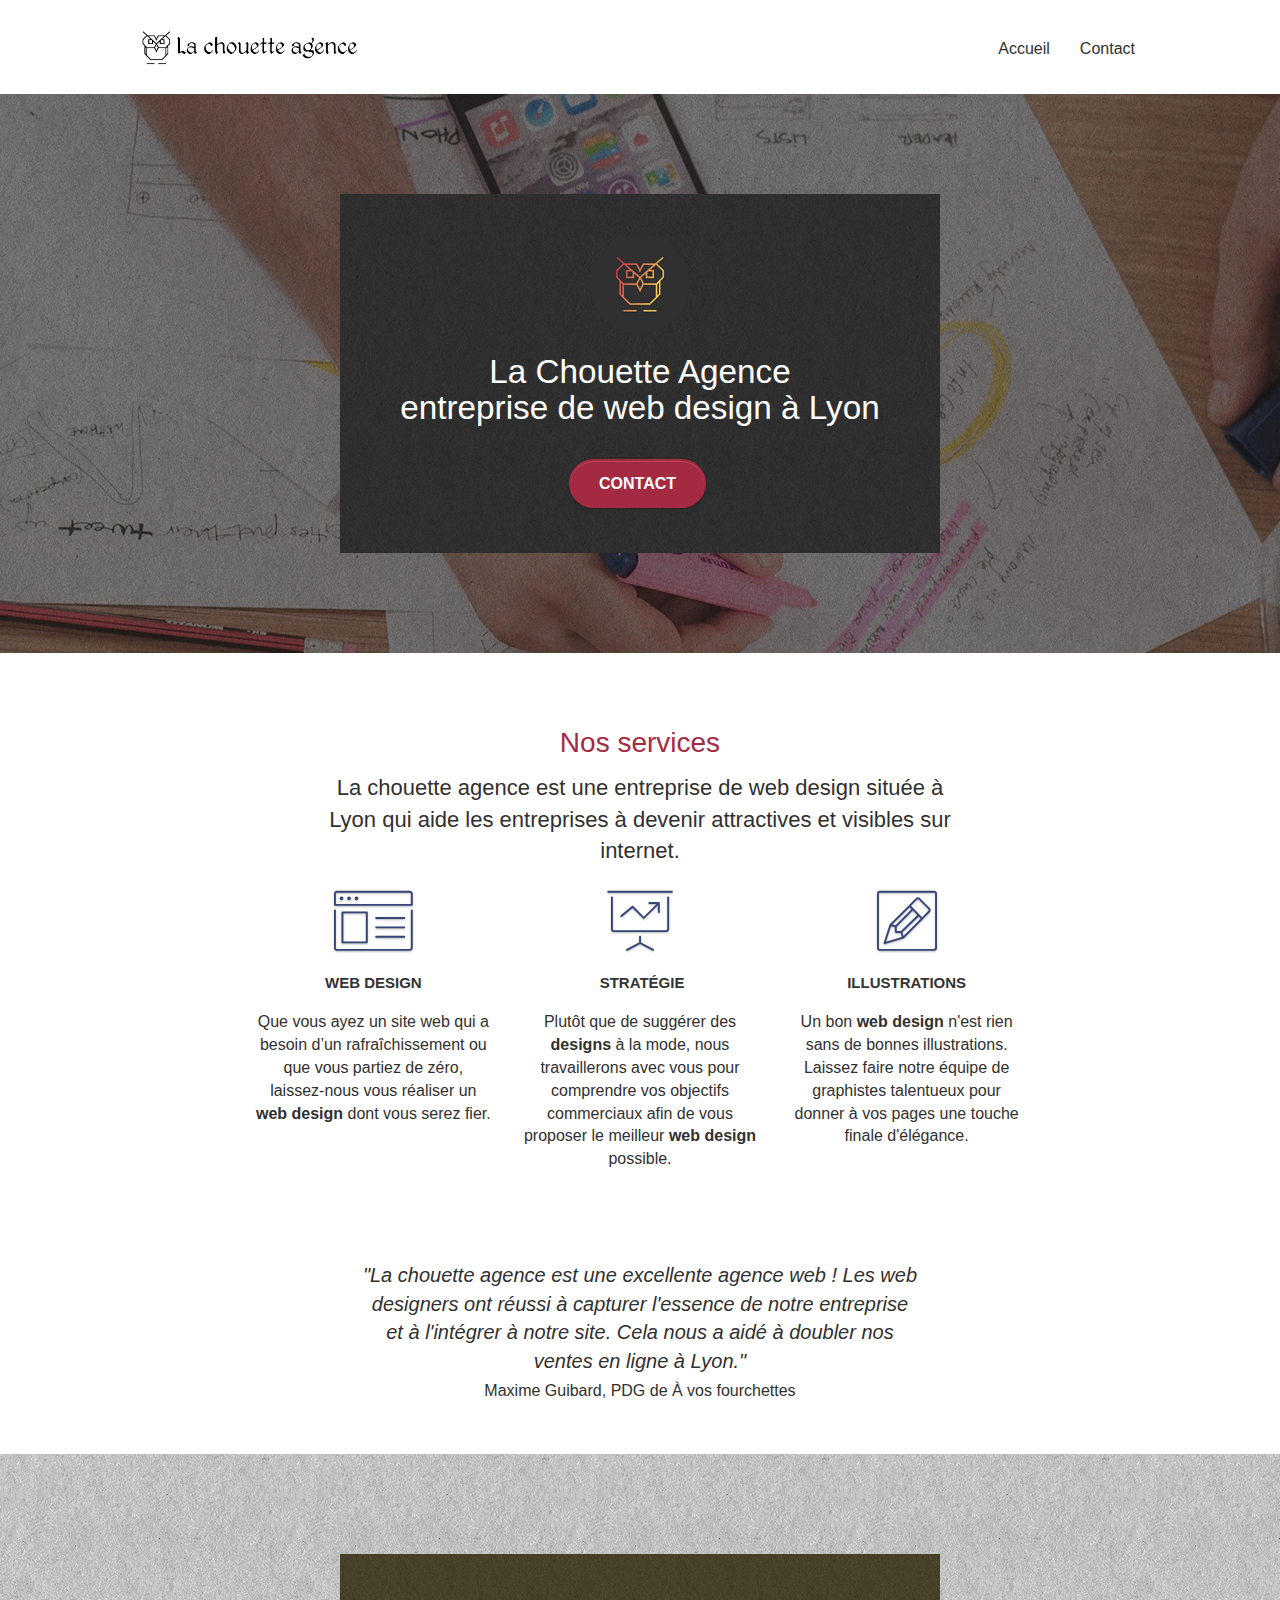
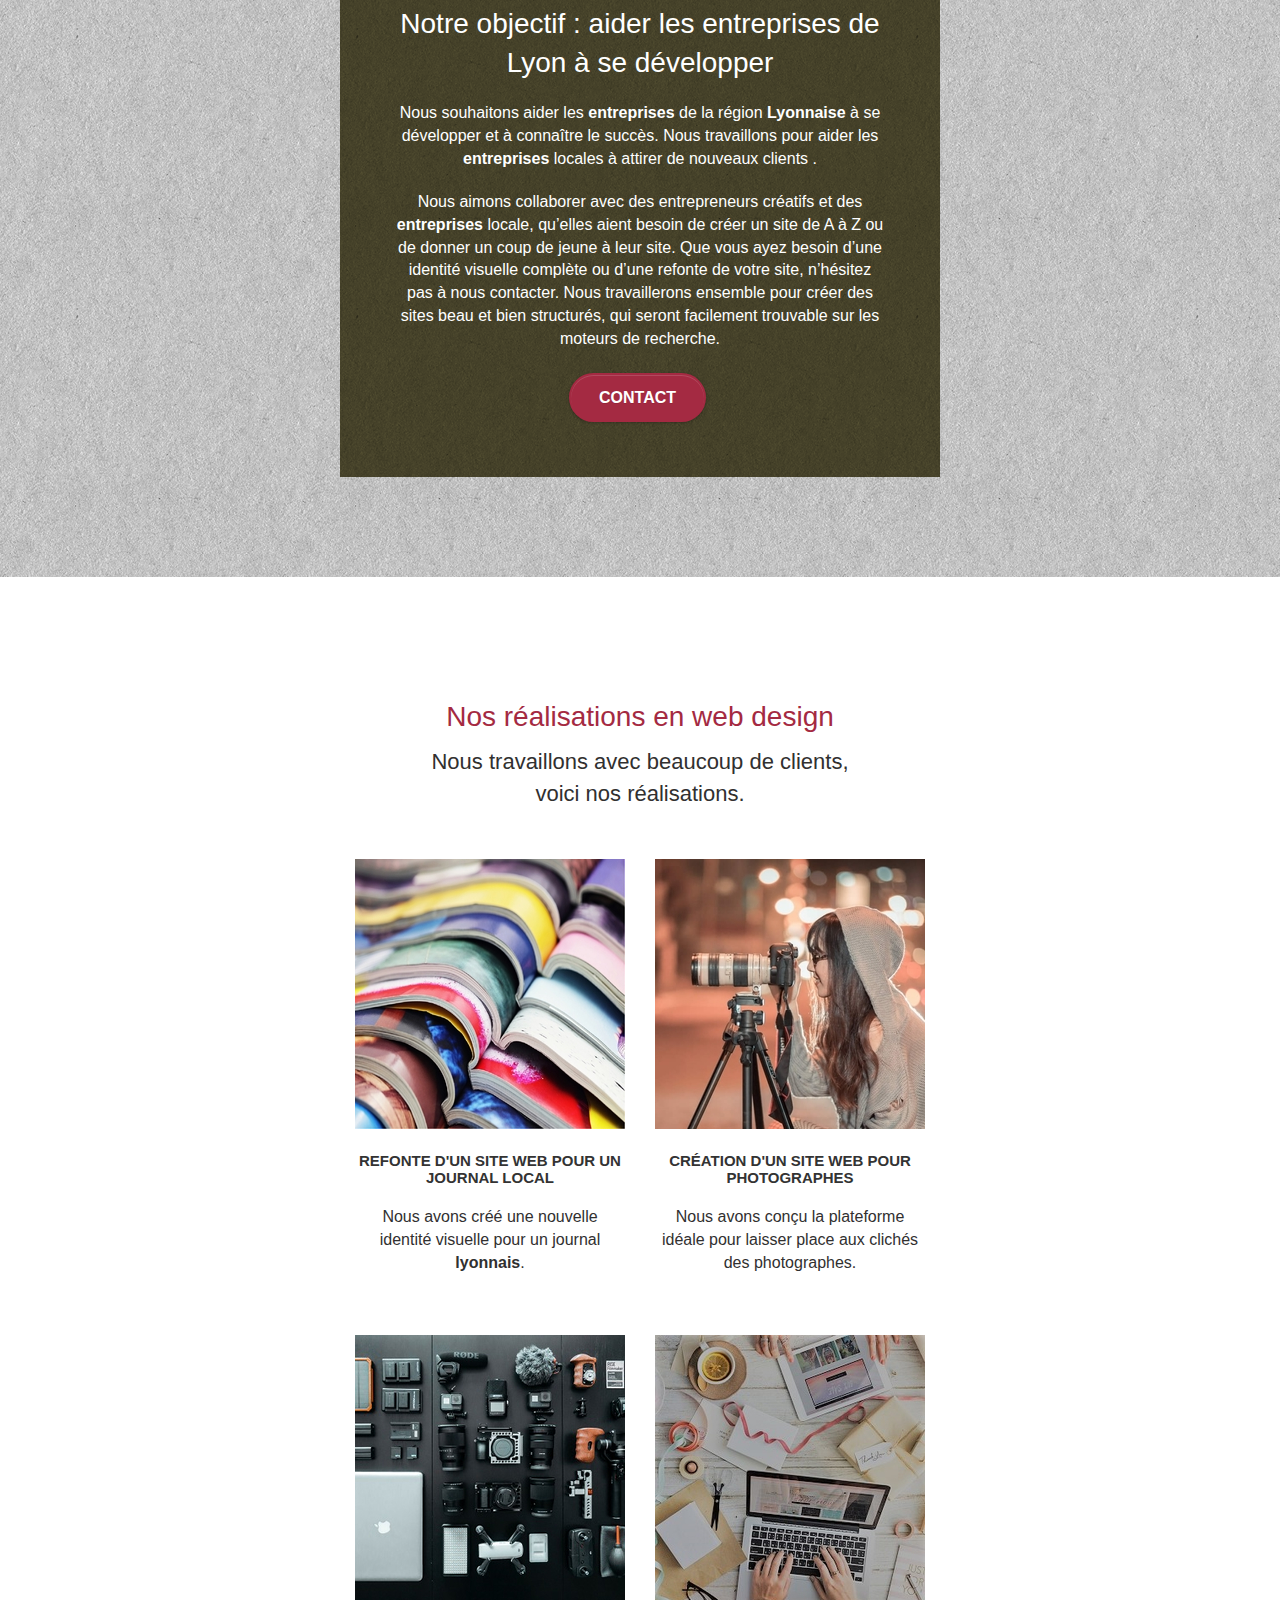
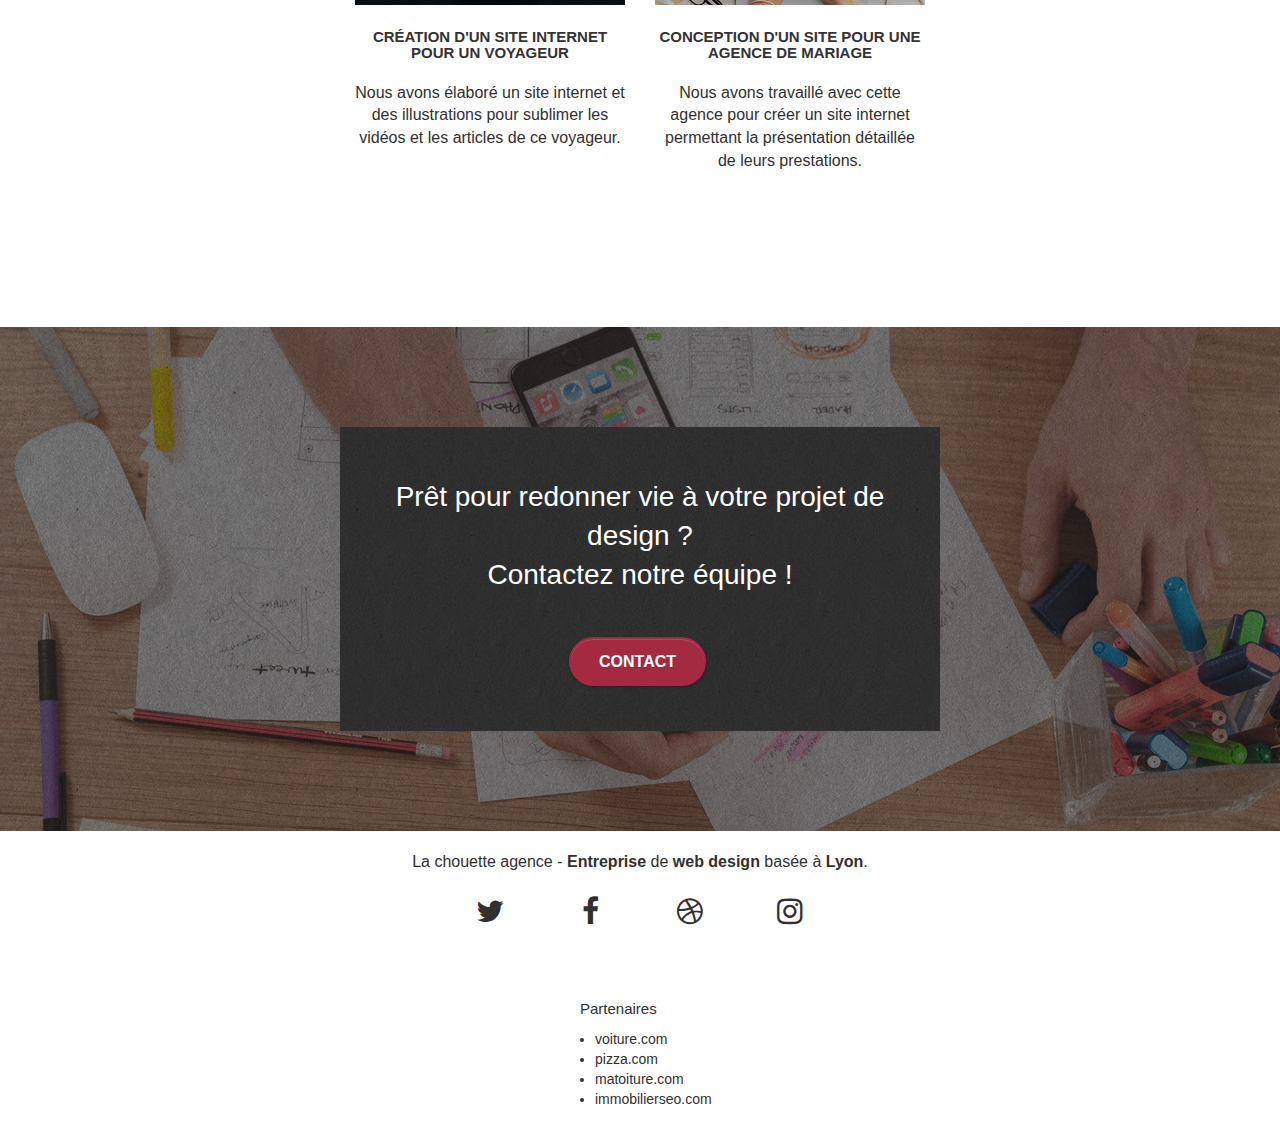
<file: index.html>
<!doctype html>
<html lang="fr">

<head>
	<!-- Global site tag (gtag.js) - Google Analytics -->
	<script async src="https://www.googletagmanager.com/gtag/js?id=G-FJLX7YMCGY"></script>
	<script>
	window.dataLayer = window.dataLayer || [];
	function gtag(){dataLayer.push(arguments);}
	gtag('js', new Date());

	gtag('config', 'G-FJLX7YMCGY');
	</script>

	<meta charset="utf-8">
	<meta name="description"
		content="Votre entreprise de web design à lyon - La Chouette Agence vous apporte son expertise en web design">
	<meta property="og:title" content="La Chouette Agence" />
	<meta property="og:type" content="website" />
	<meta property="og:url" content="http://mi-juguete.ddnsking.com" />
	<meta property="og:image" content="favicon.jpg" />

	<link rel="canonical" href="http://mi-juguete.ddnsking.com"/>

	<meta property="og:image" content="favicon.jpg" />
	<meta property="og:description"
		content="Votre entreprise de web design à lyon - La Chouette Agence vous apporte son expertise en web design" />
	<meta name="twitter:card" content="summary">
	<meta name="twitter:title" content="La Chouette Agence">
	<meta name="twitter:description"
		content="Votre entreprise de web design à lyon - La Chouette Agence vous apporte son expertise en web design">
	<meta name="twitter:creator" content="@">
	<meta name="twitter:image" content="favicon.jpg">
	<meta name="viewport" content="width=device-width, initial-scale=1.0, viewport-fit=cover">
	<link rel="shortcut icon" type="image/png" href="favicon.jpg">

	<link rel="stylesheet" type="text/css" href="css/min/bootstrap.min.css">
	<link rel="stylesheet" type="text/css" href="css/min/font-awesome.min.css">
	<link rel="stylesheet" type="text/css" href="css/min/et-line.min.css">
	
	<link rel="stylesheet" type="text/css" href="css/min/styles.min.css">

	<script src="js-min/jquery-2.1.0.min.js" defer></script>
	<script src="js-min/bootsrap.min.js" defer></script>
	<script src="js-min/bloc.min.js" defer></script>
	<script src="js-min/jquery.touchSwipe.min.js" defer></script>
	<script src="js-min/gmaps.min.js" defer></script>

	<title>La Chouette Agence - Entreprise de web design à Lyon</title>

	<!-- Analytics -->

	<!-- Analytics END -->

</head>

<body>
	<!-- Principal conteneur -->
	<div class="page-container">

		<!-- bloc-0 -->
		<header>
			<div class="bloc bgc-white l-bloc " id="bloc-0">
				<div class="container bloc-sm">
					<nav class="navbar row">
						<div class="navbar-header">
							<a class="navbar-brand focusedInputBlack" href="/"><img src="img/la-chouette-agence.png"
									alt="titre de la chouette agence" /></a>
							<button id="nav-toggle" type="button" class="ui-navbar-toggle navbar-toggle"
								data-toggle="collapse" data-target=".navbar-1">
								<span class="sr-only">Toggle navigation</span><span class="icon-bar"></span><span
									class="icon-bar"></span><span class="icon-bar"></span>
							</button>
						</div>
						<div class="collapse navbar-collapse navbar-1 special-dropdown-nav">
							<ul class="site-navigation nav navbar-nav">
								<li>
									<a class="focusedInputBlack" href="/">Accueil</a>
								</li>
								<li>
									<a class="focusedInputBlack" href="/contact.html">Contact</a>
								</li>
							</ul>
						</div>
					</nav>
				</div>
			</div>

			<!-- bloc-0 END -->


			<!-- bloc-1-presentation -->
			<div class="bloc bgc-dark-slate-blue bg-banniere d-bloc bg-t-edge bloc-bg-texture texture-paper b-parallax"
				id="bloc-1-hero">
				<div class="container bloc-lg">
					<div class="row tight-width-whitespace grey-background">
						<div class="col-sm-12">
							<img src="img/logo.png" class="center-block image-resize-mode"
								alt="logo de la chouette agence" />
							<h1 class="text-center hero-bloc-text tc-image ">
								La Chouette Agence
								<br>entreprise de web design à Lyon
							</h1>
							<div class="text-center">
								<a href="/contact.html" class="btn btn-lg btn-clean btn-rd cta-hero btn-atomic-tangerine"
									id="cta-hero">Contact</a>
							</div>
						</div>
					</div>
				</div>
			</div>
		</header>
		<!-- bloc-1-presentation END -->

		<!-- bloc-2-services -->
		<main id="main">
			<section class="bloc bgc-white l-bloc" id="bloc-2-services">
				<div class="container bloc-md">
					<div class="row">
						<div>
							<h2 class="text-center tc-white">Nos services</h2>
						</div>
						<div class="col-sm-12 text-center">
							<p class="explain">La chouette agence est une entreprise de web design située à Lyon qui
								aide les
								entreprises à devenir attractives et visibles sur internet.</p>
						</div>
					</div>
					<div class="row voffset-lg med-width-whitespace">
						<article class="col-sm-4">
							<div class="text-center">
								<span class="et-icon-browser sm-shadow icon-dark-slate-blue icons icon-lg"></span>
							</div>
							<h3 class="mg-md text-center">
								Web design
							</h3>
							<p class="text-center ">
								Que vous ayez un site web qui a besoin d&rsquo;un rafraîchissement ou que vous partiez
								de
								zéro, laissez-nous vous réaliser un <strong>web design</strong> dont vous serez fier.
							</p>
						</article>
						<article class="col-sm-4">
							<div class="text-center">
								<span class="et-icon-presentation sm-shadow icon-dark-slate-blue icons icon-lg"></span>
							</div>
							<h3 class="mg-md text-center">
								&nbsp;Stratégie
							</h3>
							<p class="text-center ">
								Plutôt que de suggérer des <strong>designs</strong> à la mode, nous travaillerons avec
								vous
								pour comprendre
								vos objectifs commerciaux afin de vous proposer le meilleur <strong>web design</strong>
								possible.<br>
							</p>
						</article>
						<article class="col-sm-4">
							<div class="text-center">
								<span class="et-icon-edit sm-shadow icon-dark-slate-blue icons icon-lg"></span>
							</div>
							<h3 class="mg-md text-center">
								Illustrations
							</h3>
							<p class="text-center ">
								Un bon <strong>web design</strong> n'est rien sans de bonnes illustrations. Laissez
								faire
								notre équipe de
								graphistes talentueux pour donner à vos pages une touche finale d'élégance.
							</p>
						</article>
					</div>
					<div class="row voffset-lg voffset">
						<div class="col-xs-12 col-md-8 col-md-offset-2 text-center">
							<q class="quote">
								"La chouette agence est une excellente agence web ! Les web designers ont réussi à
								capturer l'essence de notre entreprise et à l'intégrer à notre site. Cela nous a aidé à
								doubler nos ventes en ligne à Lyon."<br>
								<cite>Maxime Guibard, PDG de À vos fourchettes</cite>
							</q>

						</div>
					</div>
				</div>
			</section>
			<!-- bloc-2-services END -->

			<!-- bloc-3-what-i-do -->
			<section
				class="bloc tc-white bgc-atomic-tangerine bg-presentation d-bloc bloc-bg-texture texture-paper b-parallax"
				id="bloc-3-what-i-do">
				<div class="container bloc-lg">
					<div class="row tight-width-whitespace black-background">
						<div class="col-sm-12">
							<h2 class="mg-md text-center tc-image">
								Notre objectif : aider les entreprises de Lyon à se développer
							</h2>
							<p class="mg-md text-center white">
								Nous souhaitons aider les <strong>entreprises</strong> de la région
								<strong>Lyonnaise</strong> à se développer et à connaître
								le succès. Nous travaillons pour aider les <strong>entreprises</strong> locales à
								attirer de
								nouveaux clients
								.<br>
							</p>
							<p class="text-center white">
								Nous aimons collaborer avec des entrepreneurs créatifs et des
								<strong>entreprises</strong>
								locale, qu’elles
								aient besoin de créer un site de A à Z ou de donner un coup de jeune à leur site. Que
								vous
								ayez besoin d’une identité visuelle complète ou d’une refonte de votre site, n’hésitez
								pas à
								nous contacter. Nous travaillerons ensemble pour créer des sites beau et bien
								structurés,
								qui seront facilement trouvable sur les moteurs de recherche. <br>
								<a href="contact.html"
									class="btn btn-lg btn-clean btn-rd cta-hero btn-atomic-tangerine">Contact</a>
							</p>
						</div>
					</div>
				</div>
			</section>
			<!-- bloc-3-what-i-do END -->

			<!-- bloc-4-portfolio -->
			<section class="bloc bgc-white bg-lines-h2-bg bg-repeat l-bloc" id="bloc-4-portfolio">
				<div class="container bloc-lg">
					<div class="row">
						<div>
							<h2 class="text-center tc-white">Nos réalisations en web design</h2>
						</div>
						<div class="col-sm-12 text-center">
							<p class="explain">Nous travaillons avec beaucoup de clients, <br> voici nos réalisations.
							</p>
						</div>
					</div>
					<div class="row tight-width-whitespace portfolio-row">
						<article class="col-sm-6">
							<a href="#" data-lightbox="img/magazines.jpg" data-gallery-id="gallery-1"
								data-caption="Refonte d'un site web pour un journal local" data-frame="snapshot-lb"><img
									src="img/magazines.jpg" alt="image d'illustration - magazines"
									class="img-responsive portfolio-thumb" /></a>
							<h3 class="mg-md text-center">
								Refonte d'un site web pour un journal local
							</h3>
							<p class="text-center">
								Nous avons créé une nouvelle identité visuelle pour un journal
								<strong>lyonnais</strong>.
							</p>
						</article>
						<article class="col-sm-6">
							<a href="#" data-lightbox="img/photographe.jpg" data-gallery-id="gallery-1"
								data-caption="Création d'un site web pour photographes" data-frame="snapshot-lb"><img
									src="img/photographe.jpg" class="img-responsive portfolio-thumb"
									alt="image d'illustration - Photographe" /></a>
							<h3 class="mg-md text-center">
								Création d'un site web pour photographes
							</h3>
							<p class="text-center">
								Nous avons conçu la plateforme idéale pour laisser place aux clichés des photographes.
							</p>
						</article>
					</div>
					<div class="row tight-width-whitespace portfolio-row">
						<article class="col-sm-6">
							<a href="#" data-lightbox="img/materiel-photo.jpg" data-gallery-id="gallery-1"
								data-caption="Création d'un site internet pour un voyageur"
								data-frame="snapshot-lb"><img src="img/materiel-photo.jpg"
									class="img-responsive portfolio-thumb"
									alt="images d'illustration - Matériel photo" /></a>
							<h3 class="mg-md text-center">
								Création d'un site internet pour un voyageur
							</h3>
							<p class="text-center">
								Nous avons élaboré un site internet et des illustrations pour sublimer les vidéos et les
								articles de ce voyageur.
							</p>
						</article>
						<article class="col-sm-6">
							<a href="#" data-lightbox="img/bureau.jpg" data-gallery-id="gallery-1"
								data-caption="Conception d'un site pour une agence de mariage"
								data-frame="snapshot-lb"><img src="img/bureau.jpg"
									class="img-responsive portfolio-thumb"
									alt="image d'illustration - organisation d'un mariage" /></a>
							<h3 class="mg-md text-center">
								Conception d'un site pour une agence de mariage
							</h3>
							<p class="text-center">
								Nous avons travaillé avec cette agence pour créer un site internet permettant la
								présentation détaillée de leurs prestations.
							</p>
						</article>
					</div>
				</div>
			</section>
			<!-- bloc-4-portfolio END -->

			<!-- bloc-5-cta -->
			<section class="bloc bgc-dark-slate-blue bg-banniere d-bloc bloc-bg-texture texture-paper" id="bloc-5-cta">
				<div class="container bloc-lg">
					<div class="row tight-width-whitespace grey-background">
						<div class="col-sm-12">
							<h2 class="mg-md text-center tc-image">
								Prêt pour redonner vie à votre projet de design ?<br>Contactez notre équipe !
							</h2>
							<div class="col-sm-12 text-center">
								<a href="contact.html"
									class="btn btn-atomic-tangerine btn-clean btn-rd btn-lg cta-hero">Contact</a>
							</div>
						</div>
					</div>
				</div>
			</section>
			<!-- bloc-5-cta END -->
		</main>



		<!-- Footer - bloc-8 -->

		<footer class="bloc bgc-atomic-tangerine d-bloc" id="bloc-8">
			<div class="container bloc-sm">
				<div class="row">
					<div class="col-sm-12">
						<p class="text-center">
							La chouette agence - <strong>Entreprise</strong> de <strong>web design</strong> basée à
							<strong>Lyon</strong>.<br>
						</p>
						<div class="row row-no-gutters social">
							<div class="col-sm-3">
								<div class="text-center">
									<a id="twitter" class="social" href="#"><span
											class="fa fa-twitter icon-md"></span></a>
								</div>
							</div>
							<div class="col-sm-3">
								<div class="text-center">
									<a id="facebook" class="social" href="#"><span
											class="fa fa-facebook icon-md"></span></a>
								</div>
							</div>
							<div class="col-sm-3">
								<div class="text-center">
									<a id="dribbble" class="social" href="#"><span
											class="fa fa-dribbble icon-md"></span></a>
								</div>
							</div>
							<div class="col-sm-3">
								<div class="text-center">
									<a id="instagram" class="social" href="#"><span
											class="fa fa-instagram icon-md"></span></a>
								</div>
							</div>
						</div>
						<div class="partners row">
							<div class="col-sm-12">
								<aside>
									<h2 class="partners_title">Partenaires</h2>
									<ul>
										<li><a href="#">voiture.com</a></li>
										<li><a href="#">pizza.com</a></li>
										<li><a href="#">matoiture.com</a></li>
										<li><a href="#">immobilierseo.com</a></li>
									</ul>
								</aside>
							</div>
						</div>
					</div>
				</div>
			</div>
		</footer>
		<!-- Footer - bloc-8 END -->

		<!-- ScrollToTop Button -->
		<span class="bloc-button btn btn-d scrollToTop" id="white" onclick="scrollToTarget('1')" tabindex="0"><span
				class="fa fa-chevron-up"></span></span>
		<!-- ScrollToTop Button END-->

	</div>
	<!-- Principal conteneur END -->


</body>

</html>
</file>
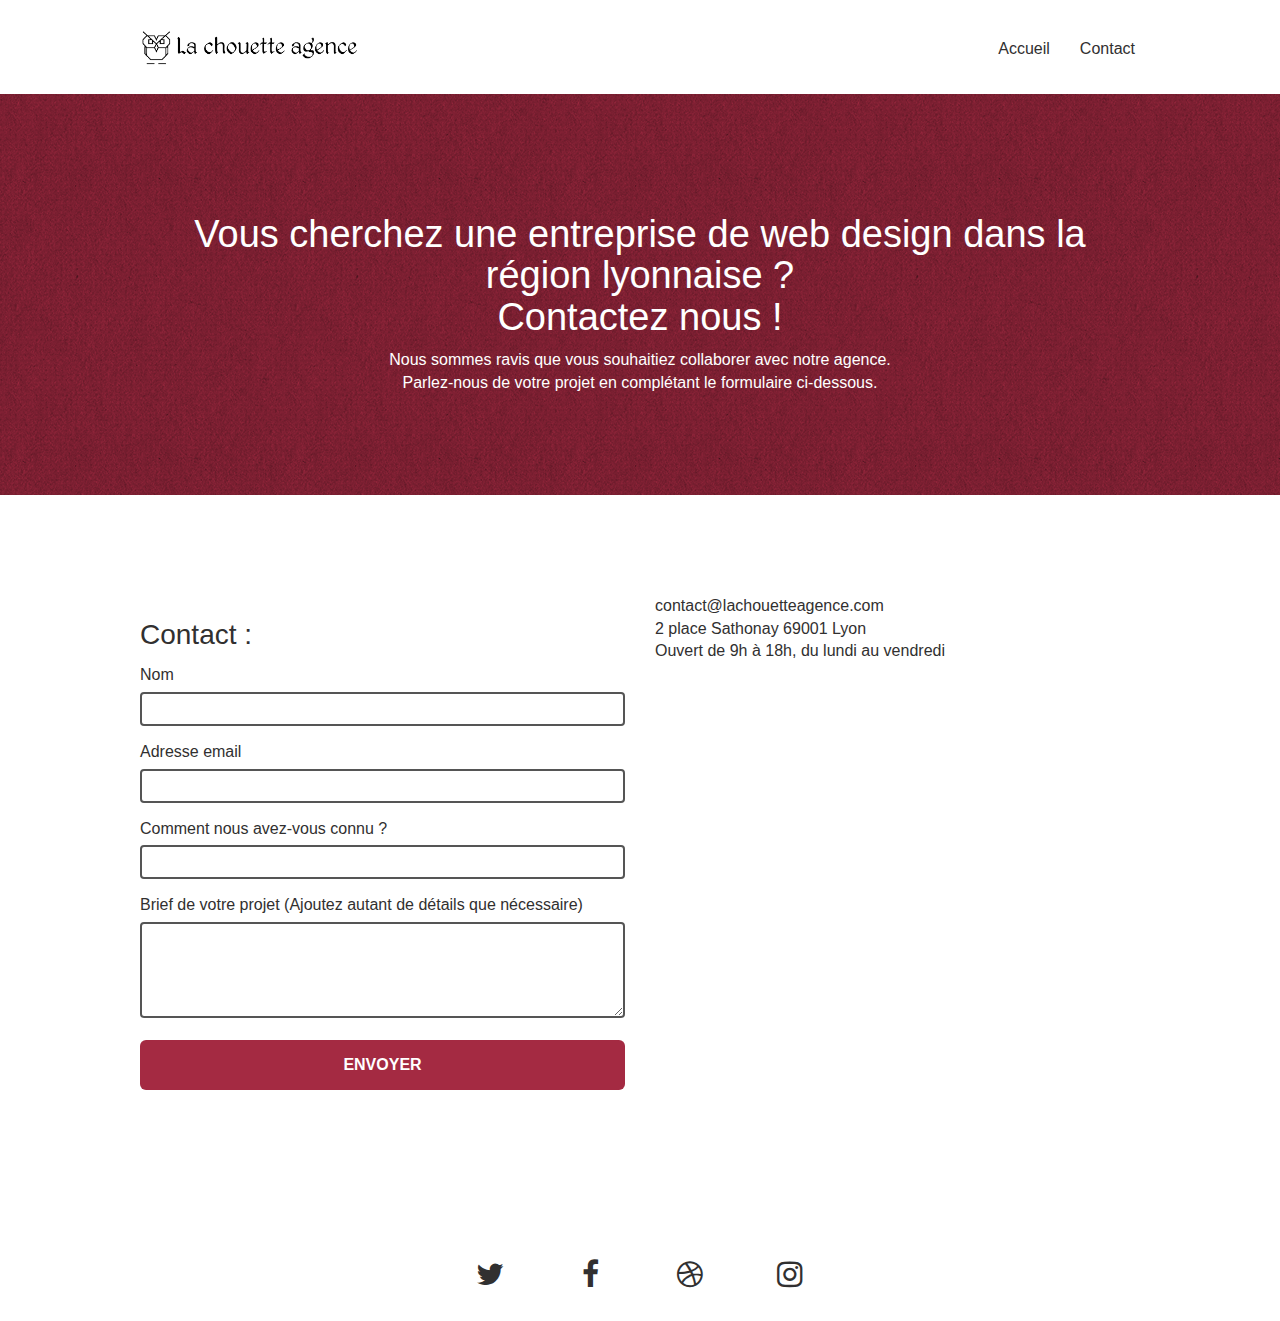
<file: contact.html>
<!doctype html>
<html lang="fr">

<head>
	<!-- Global site tag (gtag.js) - Google Analytics -->
	<script async src="https://www.googletagmanager.com/gtag/js?id=G-FJLX7YMCGY"></script>
	<script>
	window.dataLayer = window.dataLayer || [];
	function gtag(){dataLayer.push(arguments);}
	gtag('js', new Date());

	gtag('config', 'G-FJLX7YMCGY');
	</script>

	<meta charset="utf-8">
	<meta name="description" content="Votre entreprise de web design à lyon - Contactez la Chouette Agence">
	<meta name="viewport" content="width=device-width, initial-scale=1.0, viewport-fit=cover">
	<link rel="shortcut icon" type="image/png" href="favicon.jpg">
	<link rel="canonical" href="http://mi-juguete.ddnsking.com/contact.html"/>

	<!--<link rel="stylesheet" type="text/css" href="/css/min/bootstrap.min.css">
	<link rel="stylesheet" type="text/css" href="/css/min/style.min.css">
	<link rel="stylesheet" type="text/css" href="/css/min/font-awesome.min.css">
	<link rel="stylesheet" type="text/css" href="/css/min/et-line.min.css"> -->

	<link rel="stylesheet" type="text/css" href="css/min/bootstrap.min.css">
	<link rel="stylesheet" type="text/css" href="css/min/styles.min.css">
	<link rel="stylesheet" type="text/css" href="css/min/font-awesome.min.css">
	<link rel="stylesheet" type="text/css" href="css/min/et-line.min.css">

	<script src="js-min/jquery-2.1.0.min.js" defer></script>
	<script src="js-min/bootsrap.min.js" defer></script>
	<script src="js-min/bloc.min.js" defer></script>
	<script src="js-min/jqBootstrapValidation.min.js" defer></script>
	<script src="js-min/formHandler.min.js" defer></script>

	<title>La Chouette Agence - Contact</title>


	<!-- Analytics -->

	<!-- Analytics END -->

</head>

<body>
	<!-- Principal conteneur -->
	<div class="page-container">
		<header>
			<!-- bloc-0 -->
			<div class="bloc bgc-white l-bloc " id="bloc-0">
				<div class="container bloc-sm">
					<nav class="navbar row">
						<div class="navbar-header">
							<a class="navbar-brand focusedInputBlack" href="/"><img src="img/la-chouette-agence.png"
									alt="titre de la chouette agence" /></a>
							<button id="nav-toggle" type="button" class="ui-navbar-toggle navbar-toggle"
								data-toggle="collapse" data-target=".navbar-1">
								<span class="sr-only">Toggle navigation</span><span class="icon-bar"></span><span
									class="icon-bar"></span><span class="icon-bar"></span>
							</button>
						</div>
						<div class="collapse navbar-collapse navbar-1 special-dropdown-nav">
							<ul class="site-navigation nav navbar-nav">
								<li>
									<a class="focusedInputBlack" href="/">Accueil</a>
								</li>
								<li>
									<a class="focusedInputBlack" href="/contact.html">Contact</a>
								</li>
							</ul>
						</div>
					</nav>
				</div>
			</div>
			<!-- bloc-0 END -->

			<!-- bloc-6 -->
			<div class="bloc bg-dots-bg bg-repeat bgc-atomic-tangerine--color d-bloc bloc-bg-texture texture-paper"
				id="bloc-6">
				<div class="container bloc-lg">
					<div class="row">
						<div class="col-sm-12">
							<h1 class="text-center hero-bloc-text tc-image">
								Vous cherchez une entreprise de web design dans la région lyonnaise ?
								<br>
								Contactez nous !
							</h1>
							<p class="text-center mg-lg tc-image tight-width-whitespace">
								Nous sommes ravis que vous souhaitiez collaborer avec notre agence.<br>
								Parlez-nous de votre projet en complétant le formulaire ci-dessous.
							</p>
						</div>
					</div>
				</div>
			</div>
		</header>
		<!-- bloc-6 END -->

		<!-- bloc-7 -->
		<main id="main">
			<section class="bloc bgc-white l-bloc" id="bloc-7">
				<div class="container bloc-lg">
					<div class="row">
						<div class="col-sm-6">
							<form id="form_1">
								<h2>Contact :</h2>
								<div class="form-group">
									<label>
										Nom
									</label>
									<input id="name" class="form-control" required />
								</div>
								<div class="form-group">
									<label>
										Adresse email
									</label>
									<input id="email" class="form-control" type="email" required />
								</div>
								<div class="form-group">
									<label>
										Comment nous avez-vous connu ?
									</label>
									<input class="form-control" type="text" id="input_504" />
								</div>
								<div class="form-group">
									<label>
										Brief de votre projet (Ajoutez autant de détails que nécessaire)<br>
									</label><textarea id="message" class="form-control" rows="4" cols="50"
										required></textarea>
								</div>
								<button class="bloc-button btn btn-lg btn-block cta-hero btn-atomic-tangerine"
									type="submit">
									Envoyer
								</button>
							</form>
						</div>
						<div class="col-sm-6">
							<p>
								contact@lachouetteagence.com<br>2 place Sathonay 69001 Lyon<br>Ouvert de 9h à 18h, du
								lundi
								au vendredi<br>
							</p>
						</div>
					</div>
				</div>
			</section>
		</main>
		<!-- bloc-7 END -->

		<!-- ScrollToTop Button -->
		<span class="bloc-button btn btn-d scrollToTop" id="white" onclick="scrollToTarget('1')" tabindex="0"><span
			class="fa fa-chevron-up"></span></span>
		<!-- ScrollToTop Button END-->


		<!-- Footer - bloc-8 -->
		<footer class="bloc bgc-atomic-tangerine d-bloc" id="bloc-8">
			<div class="container bloc-sm">
				<div class="row">
					<div class="col-sm-12">
						<p class="text-center white">
							La chouette agence - Agence web basée à Lyon.<br>
						</p>
						<div class="row row-no-gutters social">
							<div class="col-sm-3">
								<div class="text-center">
									<a id="twitter" class="social" href="/"><span class="fa fa-twitter icon-md"></span></a>
								</div>
							</div>
							<div class="col-sm-3">
								<div class="text-center">
									<a id="facebook" class="social" href="/"><span class="fa fa-facebook icon-md"></span></a>
								</div>
							</div>
							<div class="col-sm-3">
								<div class="text-center">
									<a id="dribbble" class="social" href="/"><span class="fa fa-dribbble icon-md"></span></a>
								</div>
							</div>
							<div class="col-sm-3">
								<div class="text-center">
									<a id="instagram" class="social" href="/"><span class="fa fa-instagram icon-md"></span></a>
								</div>
							</div>
						</div>
					</div>
				</div>
			</div>
		</footer>
		<!-- Footer - bloc-8 END -->

	</div>
	<!-- Principal conteneur END -->


</body>

</html>
</file>
<file: css/min/styles.min.css>
body{margin:0;padding:0;background:#fff;overflow-x:hidden;-webkit-font-smoothing:antialiased;-moz-osx-font-smoothing:grayscale}a,button{transition:all .3s ease-in-out;outline:0!important}a:hover{text-decoration:none;cursor:pointer}.focusedInputBlack:focus{border-color:#313030;outline:0;-moz-box-shadow:0 0 8px #313030;box-shadow:0 0 8px #313030!important}#page-loading-blocs-notifaction{position:fixed;top:0;bottom:0;width:100%;z-index:100000;background:#fff url("../../img/pageload-spinner.gif") no-repeat center center}.bloc{width:100%;clear:both;background:50% 50% no-repeat;padding:0 50px;-webkit-background-size:cover;-moz-background-size:cover;-o-background-size:cover;background-size:cover;position:relative}.bloc .container{padding-left:0;padding-right:0}.bloc-lg{padding:100px 50px}.bloc-md{padding:50px}.bloc-sm{padding:20px 50px}.bg-b-edge,.bg-bl-edge,.bg-br-edge,.bg-center,.bg-l-edge,.bg-r-edge,.bg-repeat,.bg-t-edge,.bg-tl-edge,.bg-tr-edge{-webkit-background-size:auto!important;-moz-background-size:auto!important;-o-background-size:auto!important;background-size:auto!important}.bg-repeat{background:repeat}.bg-t-edge{background:top no-repeat}.bloc-bg-texture::before{content:"";background-size:2px 2px;position:absolute;top:0;bottom:0;left:0;right:0}.texture-paper::before{background:url("../../img/texture-paper.png");background-size:280px 280px}.b-parallax{background-attachment:fixed}.d-bloc button:hover{color:rgba(255,255,255,.9)}.d-bloc .icon-round,.d-bloc .icon-rounded,.d-bloc .icon-semi-rounded-a,.d-bloc .icon-semi-rounded-b,.d-bloc .icon-square{border-color:rgba(255,255,255,.9)}.d-bloc .divider-h span{border-color:rgba(255,255,255,.2)}.d-bloc .a-btn,.d-bloc .navbar a,.d-bloc .navbar-brand,.d-bloc a .icon-lg,.d-bloc a .icon-md,.d-bloc a .icon-sm,.d-bloc a .icon-xl,.d-bloc h1 a,.d-bloc h2 a,.d-bloc h3 a,.d-bloc h4 a,.d-bloc h5 a,.d-bloc h6 a,.d-bloc p a{color:#313030}.d-bloc .a-btn:hover,.d-bloc .navbar a:hover,.d-bloc .navbar-brand:hover,.d-bloc a:hover .icon-lg,.d-bloc a:hover .icon-md,.d-bloc a:hover .icon-sm,.d-bloc a:hover .icon-xl,.d-bloc h1 a:hover,.d-bloc h2 a:hover,.d-bloc h3 a:hover,.d-bloc h4 a:hover,.d-bloc h5 a:hover,.d-bloc h6 a:hover,.d-bloc p a:hover{color:#a42a42}.d-bloc a .icon-lg,.d-bloc a .icon-md,.d-bloc a .icon-sm,.d-bloc a .icon-xl{border:solid 2px transparent;border-radius:50%;padding:1rem}.d-bloc a:hover .icon-lg,.d-bloc a:hover .icon-md,.d-bloc a:hover .icon-sm,.d-bloc a:hover .icon-xl{border:solid 2px;border-radius:50%;padding:1rem;transition:.3s ease-in-out}.d-bloc a:focus .icon-lg,.d-bloc a:focus .icon-md,.d-bloc a:focus .icon-sm,.d-bloc a:focus .icon-xl{border:solid 2px;border-radius:50%;padding:1rem;transition:.3s ease-in-out;color:#a42a42}.d-bloc .navbar-toggle .icon-bar{background:#fff}.d-bloc .btn-wire,.d-bloc .btn-wire:hover{color:#fff;border-color:#fff}.d-bloc .panel{color:rgba(0,0,0,.5)}.d-bloc .panel button:hover{color:rgba(0,0,0,.7)}.d-bloc .panel icon{border-color:rgba(0,0,0,.7)}.d-bloc .panel .divider-h span{border-color:rgba(0,0,0,.1)}.d-bloc .panel .a-btn{color:rgba(0,0,0,.6)}.d-bloc .panel .a-btn:hover{color:#000}.d-bloc .panel .btn-wire,.d-bloc .panel .btn-wire:hover{color:rgba(0,0,0,.7);border-color:rgba(0,0,0,.3)}.d-bloc .panel,.l-bloc{color:rgba(0,0,0,.5)}.d-bloc .panel button:hover,.l-bloc button:hover{color:rgba(0,0,0,.7)}.l-bloc .icon-round,.l-bloc .icon-rounded,.l-bloc .icon-semi-rounded-a,.l-bloc .icon-semi-rounded-b,.l-bloc .icon-square{border-color:rgba(0,0,0,.7)}.d-bloc .panel .divider-h span,.l-bloc .divider-h span{border-color:rgba(0,0,0,.1)}.d-bloc .panel .a-btn,.l-bloc .a-btn,.l-bloc .navbar a,.l-bloc .navbar-brand,.l-bloc a .icon-lg,.l-bloc a .icon-md,.l-bloc a .icon-sm,.l-bloc a .icon-xl,.l-bloc h1 a,.l-bloc h2 a,.l-bloc h3 a,.l-bloc h4 a,.l-bloc h5 a,.l-bloc h6 a,.l-bloc p a{color:rgba(0,0,0,.6)}.d-bloc .panel .a-btn:hover,.l-bloc .a-btn:hover,.l-bloc .navbar a:hover,.l-bloc .navbar-brand:hover,.l-bloc a:hover .icon-lg,.l-bloc a:hover .icon-md,.l-bloc a:hover .icon-sm,.l-bloc a:hover .icon-xl,.l-bloc h1 a:hover,.l-bloc h2 a:hover,.l-bloc h3 a:hover,.l-bloc h4 a:hover,.l-bloc h5 a:hover,.l-bloc h6 a:hover,.l-bloc p a:hover{color:#000}.l-bloc .navbar-toggle .icon-bar{color:rgba(0,0,0,.6)}.d-bloc .panel .btn-wire,.d-bloc .panel .btn-wire:hover,.l-bloc .btn-wire,.l-bloc .btn-wire:hover{color:rgba(0,0,0,.7);border-color:rgba(0,0,0,.3)}.voffset{margin-top:30px}.voffset-lg{margin-top:80px}.row-no-gutters{margin-right:0;margin-left:0}.row.row-no-gutters>[class*=" col-"],.row.row-no-gutters>[class^=col-]{padding-right:0;padding-left:0}#bloc-1-hero h1{font-size:2.375em}.navbar{margin-bottom:0;z-index:1}.navbar-brand{height:auto;padding:3px 15px;font-size:25px;font-weight:400;font-weight:600;line-height:44px}.navbar-brand img{max-height:200px;margin:0 5px 0 0;display:inline-block;height:1.7em;border-bottom:#fff solid 2px}.navbar-brand img:hover{border-bottom:#000 solid 2px}.navbar-brand img[src$=svg]{min-width:100px}.nav-center .navbar-brand img{margin:0}.navbar .nav{padding-top:2px;margin-right:-16px;float:right;z-index:1}.navbar-nav li{border-bottom:solid 2px #fff}.navbar-nav li:hover{border-bottom:solid 2px}.nav>li{float:left;margin-top:4px;font-size:16px}.navbar-nav .open .dropdown-menu>li>a{text-align:inherit}.nav>li a:focus,.nav>li a:hover{background:0 0}.navbar-toggle{margin:10px 10px 0 0;border:0}.navbar-toggle:hover{background:0 0!important}.navbar-toggle .icon-bar{background-color:rgba(0,0,0,.5);width:26px}.nav-invert .navbar .nav{float:left}.nav-invert .navbar-brand,.nav-invert .navbar-header{float:right;position:relative;z-index:2}@media (min-width:768px){.site-navigation{position:absolute;top:50%;right:20px;transform:translate(0,-50%);-webkit-transform:translateY(-50%)}.nav>li .dropdown-menu a,.nav>li .dropdown-menu a:hover{color:#313030}.nav-invert .site-navigation{left:0;right:0}.nav-center{text-align:center}.nav-center .navbar-header{width:100%}.nav-center .nav>li,.nav-center .navbar-brand,.nav-center .navbar-header{float:none;display:inline-block}.nav-center .site-navigation{position:relative;width:100%;right:0;margin-right:0;margin-top:20px}.nav-center.mini-nav .navbar-toggle{float:none;margin:10px auto 0}}.nav>li>.dropdown a{background:0 0!important;display:block;padding:14px 15px}nav .caret{margin:0 5px}.dropdown-menu .dropdown-menu{top:-8px;left:100%}.dropdown-menu .dropmenu-flow-right{top:100%;left:0;margin-left:-1px;border-top-left-radius:0;border-top-right-radius:0}.dropdown-menu .dropdown span{border:4px solid #000;border-top-color:transparent;border-right-color:transparent;border-bottom-color:transparent;margin:6px -5px 0 0!important;float:right}.mg-md{margin-top:10px;margin-bottom:20px}.mg-lg{margin-top:10px;margin-bottom:40px}.btn{margin:0 5px 5px 0}.btn.pull-right{margin:0 0 5px 5px}.btn-d{color:#fff;background:rgba(0,0,0,.3)}button{outline:0!important}.explain{font-size:22px;margin:auto;width:65%}.quote{display:block;margin:auto;quotes:none;font-size:20px;font-style:italic;width:85%;color:#313030}cite{font-style:normal;font-size:initial}.btn-rd{border-radius:40px}.btn-clean{border:1px solid rgba(0,0,0,.08);border-bottom-color:rgba(0,0,0,.1);text-shadow:0 1px 0 rgba(0,0,1,.1);box-shadow:0 1px 3px rgba(0,0,1,.25),inset 0 1px 0 0 rgba(255,255,255,.15)}.icon-md{font-size:30px!important}.icon-lg{font-size:60px!important}.sm-shadow{text-shadow:0 1px 2px rgba(0,0,0,.3)}.panel-sq,.panel-sq .panel-footer,.panel-sq .panel-heading{border-radius:0}.panel-rd{border-radius:30px}.panel-rd .panel-heading{border-radius:29px 29px 0 0}.panel-rd .panel-footer{border-radius:0 0 29px 29px}.form-control{border-color:rgba(0,0,0,.1);box-shadow:none}.scrollToTop{width:40px;height:40px;position:fixed;bottom:20px;right:20px;opacity:0;z-index:500;transition:all .3s ease-in-out;background-color:#a42a42;border:solid 2px #fff}.scrollToTop:hover{background-color:#fcac1b}.scrollToTop:focus{background-color:#fcac1b}.scrollToTop span{margin-top:6px}.showScrollTop{font-size:14px;opacity:1}a[data-lightbox]{position:relative;display:block;text-align:center}a[data-lightbox]:hover::before{content:"+";font-family:HelveticaNeue-Light,"Helvetica Neue Light","Helvetica Neue",Helvetica,Arial;font-size:32px;width:50px;height:50px;margin-left:-25px;border-radius:50%;background:rgba(0,0,0,.6);color:#fff;font-weight:100;z-index:1;position:absolute;top:50%;transform:translateY(-50%);-webkit-transform:translateY(-50%)}a[data-lightbox]:hover img{opacity:.6;-webkit-animation-fill-mode:none;animation-fill-mode:none}a[data-lightbox]:focus img{opacity:.6;-webkit-animation-fill-mode:none;animation-fill-mode:none;border:#000 solid 5px}#lightbox-modal{display:flex;align-items:center}#lightbox-modal .modal-dialog{width:90%;max-width:900px;margin:0 auto 0}#lightbox-modal .modal-dialog img{max-height:90vh;margin:0 auto}.lightbox-caption{padding:20px;color:#fff;background:rgba(0,0,0,.5);position:absolute;left:15px;right:15px;bottom:5px}.close-lightbox{color:#fff;font-size:30px;position:absolute;top:20px;right:20px;z-index:20;background:rgba(0,0,0,.5);border:none;line-height:30px;padding:0 9px 5px;opacity:.3}.close-lightbox:hover,.next-lightbox:hover,.prev-lightbox:hover{opacity:1;color:#fff}.next-lightbox,.prev-lightbox{font-size:20px;color:rgba(255,255,255,.9);background:rgba(0,0,0,.5);transition:all .2s ease-in-out;position:absolute;top:45%;z-index:1;opacity:.4}.next-lightbox{padding:6px 8px 1px 13px;right:25px}.prev-lightbox{padding:6px 13px 1px 10px;left:25px}.snapshot-lb .modal-body{padding-bottom:45px}.snapshot-lb .lightbox-caption{padding:0;color:rgba(0,0,0,.5);background:0 0}.btn,a,h1,h2,h3,h4,h5,h6,label,p{font-family:helvetica;font-weight:400;color:#313030!important}.container{max-width:1000px}.hero-bloc-text{font-size:38px}.hero-bloc-text-sub{font-size:36px}.statement-bloc-text{line-height:26px;font-style:italic;font-size:20px;text-align:center;font-weight:lighter;max-width:520px;margin:auto auto auto auto}p{font-size:16px}.tight-width-whitespace{max-width:600px;margin:auto auto auto auto}.h1{font-size:20px;font-family:"Open Sans"}.cta-hero{margin-top:22px;color:#fff!important;text-transform:uppercase;padding:12px 28px 12px 28px;font-size:16px;font-weight:700}.social{max-width:400px;margin:auto auto auto auto}h2{font-size:28px;line-height:1.4em}h3{font-size:15px;text-transform:uppercase;font-weight:700;color:#333!important}.med-width-whitespace{max-width:800px;margin:auto auto auto auto;box-shadow:0 0 0 #000}h1{color:#333!important}h4{color:#333!important}.icons{margin-bottom:14px;margin-top:24px}.white{color:#fff!important}#white{color:#fff!important}#white:hover{color:#313030!important}.portfolio-thumb{margin-bottom:24px}.portfolio-row{margin-bottom:44px;margin-top:50px}.portfolio-row .portfolio-thumb{margin-left:auto;margin-right:auto}.avatar{box-shadow:0 4px 9px rgba(0,0,0,.3)}.black-background{background-color:#5c5737;padding:40px 40px 40px 40px}.grey-background{background-color:#3f3e3e;padding:40px 40px 40px 40px}.bold-link{font-weight:900}.bold-link:hover{font-weight:900;text-decoration:underline!important}.bgc-white{background-color:#fff}.bgc-dark-slate-blue{background-color:#364577}.bgc-atomic-tangerine{background-color:#fff}.bgc-atomic-tangerine--color{background-color:#a42a42}.tc-white{color:#a42a42!important}.tc-image{color:#fff!important}.btn-atomic-tangerine{background:#a42a42;color:#fff!important;border:solid 2px transparent}.btn-atomic-tangerine:hover{background:#fcac1b!important;color:#313030!important;border:solid 2px #fff}.btn-atomic-tangerine:focus{background:#fcac1b!important;color:#313030!important;border:solid 2px #fff}#bloc-1-hero{min-height:476.033px}.ltc-white{display:inline-block;color:#fff!important;font-size:1.5rem;padding:2rem;margin-top:3rem;border:solid 3px;border-style:dotted}.ltc-white:hover{color:#f4fcfc!important}.ltc-atomic-tangerine{color:#f3976c!important}.ltc-atomic-tangerine:hover{color:#c27956!important}.icon-dark-slate-blue{color:#364577!important;border-color:#364577!important}.bg-dots-bg{background-image:url("../../img/dots-bg.png")}.bg-banniere{background-image:url("../../img/la-chouette-agence-banniere.jpg")}.bg-presentation{background-image:url("../../img/image-de-presentation.jpg")}.image-resize-mode{width:7.15em}.partners{margin-top:4rem;margin-left:auto;margin-right:auto;width:20rem;text-align:justify}.partners_title{font-size:1.5rem;margin-left:2.5rem}#form_1{font-size:16px}#form_1 input,#form_1 textarea{border:2px solid}#form_1 input:focus,#form_1 textarea:focus{box-shadow:inset 0 1px 1px 0 rgba(0,0,0,.07),0 0 3px 3px rgba(164,42,66,.6)}@media (max-width:1024px){.bloc{padding-left:20px;padding-right:20px}.bloc-tile-2.full-width-bloc .container,.bloc-tile-3.full-width-bloc .container,.bloc-tile-4.full-width-bloc .container,.bloc.full-width-bloc{padding-left:0;padding-right:0}}@media (max-width:992px) and (min-width:768px){.navbar .nav{max-width:80%}.nav-center.navbar .nav{max-width:100%}}@media only screen and (min-width:768px) and (max-width:1024px) and (orientation:landscape){.b-parallax{background-attachment:scroll}}@media only screen and (min-width:1024px) and (max-width:1366px) and (-webkit-min-pixel-ratio:1.5){.b-parallax{background-attachment:scroll}}@media (max-width:991px){.container{width:100%}.b-parallax{background-attachment:scroll}#hero-bloc,.page-container{overflow-x:hidden;position:relative}.bloc-group,.bloc-group .bloc{display:block;width:100%}.bloc-fill-screen .fill-bloc-bottom-edge,.bloc-fill-screen .fill-bloc-top-edge{padding:0 20px}}@media (max-width:767px){.page-container{overflow-x:hidden;position:relative}#disqus_thread,h1,h2,h3,h4,h5,h6,p{padding-left:10px!important;padding-right:10px!important}.b-parallax{background-attachment:scroll}.navbar .nav{padding-top:0;border-top:1px solid rgba(0,0,0,.2);float:none!important}.navbar.row{margin-left:0;margin-right:0}.site-navigation{position:inherit;transform:none;-webkit-transform:none;-ms-transform:none}.nav>li{margin-top:0;border-bottom:1px solid rgba(0,0,0,.1);background:rgba(0,0,0,.05);text-align:left;padding-left:15px;width:100%}.nav>li:hover{background:rgba(0,0,0,.08)}.dropdown .dropdown a .caret{float:none;margin:5px 0 0 10px!important;border:4px solid #000;border-bottom-color:transparent;border-right-color:transparent;border-left-color:transparent}#hero-bloc .navbar .nav{background:rgba(0,0,0,.8)}#hero-bloc .navbar .nav a{color:rgba(255,255,255,.6)}.hero{padding:50px 0}.hero-nav{left:-1px;right:-1px}.navbar-collapse{padding:0;overflow-x:hidden;-webkit-box-shadow:none;box-shadow:none}.navbar-brand img{max-height:40px;width:auto}.nav-invert .navbar-header{float:none;width:100%}.nav-invert .navbar-toggle{float:left;margin-left:10px}.bloc{padding-left:0;padding-right:0}.bloc-lg,.bloc-xl,.bloc-xxl{padding:40px 0}.bloc-md,.bloc-sm{padding-left:0;padding-right:0}.bloc-fill-screen .fill-bloc-bottom-edge,.bloc-fill-screen .fill-bloc-top-edge,.bloc-tile-2 .container,.bloc-tile-3 .container,.bloc-tile-4 .container{padding-left:0;padding-right:0}.a-block{padding:0 10px}.btn-dwn{display:none}.voffset{margin-top:5px}.voffset-md{margin-top:20px}.voffset-lg{margin-top:30px}form{padding:5px}.close-lightbox{display:inline-block}.blocsapp-device-iphone5{background-size:216px 425px;padding-top:60px;width:216px;height:425px}.blocsapp-device-iphone5 img{width:180px;height:320px}}@media (max-width:400px){.bloc{padding-left:0;padding-right:0}}@media (max-width:767px){.bloc-mob-center-text{text-align:center}}
</file>
